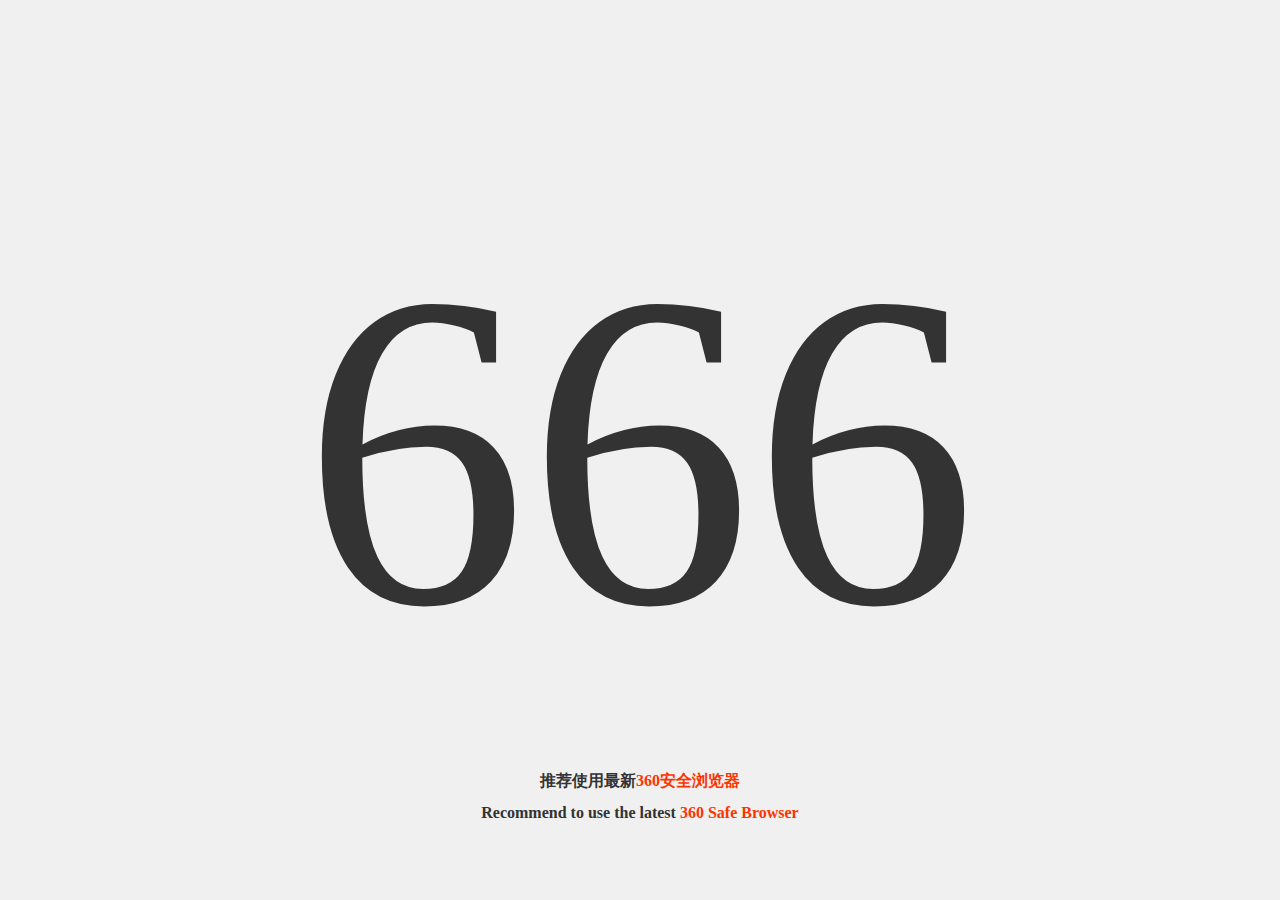
<file: browser.html>
<html>

<head>
  <meta charset="UTF-8">
  <meta name="viewport" content="width=device-width,user-scalable=no,initial-scale=1,maximum-scale=1,minimum-scale=1">
  <link rel="shortcut icon" type="image/png" href="/asset/img/icon.small.png">
  <title>我爱吃嘎嘣脆</title>
  <style>
    * {
      padding: 0;
      margin: 0;
    }

    body {
      background: #f0f0f0;
      text-align: center;
      height: 100vh;
      width: 100%;
      line-height: 1;
    }

    a {
      color: #ff3300;
      text-decoration: none;
    }

    a:hover {
      text-decoration: underline;
    }

    [code] {
      font-size: 50vmin;
      color: #333333;
      padding-top: calc(50vh - 25vmin);
    }

    [message] {
      color: #333333;
      margin-top: 10vmin;
      font-weight: bold;
      line-height: 2;
      padding: 0 5vmin;
    }
  </style>
</head>

<body>
  <div code>666</div>
  <div message>
    <div>推荐使用最新<a href="https://browser.360.cn/se/">360安全浏览器</a></div>
    <div>Recommend to use the latest <a href="https://browser.360.cn/se/">360 Safe Browser</a></div>
  </div>
</body>

</html>
</file>
